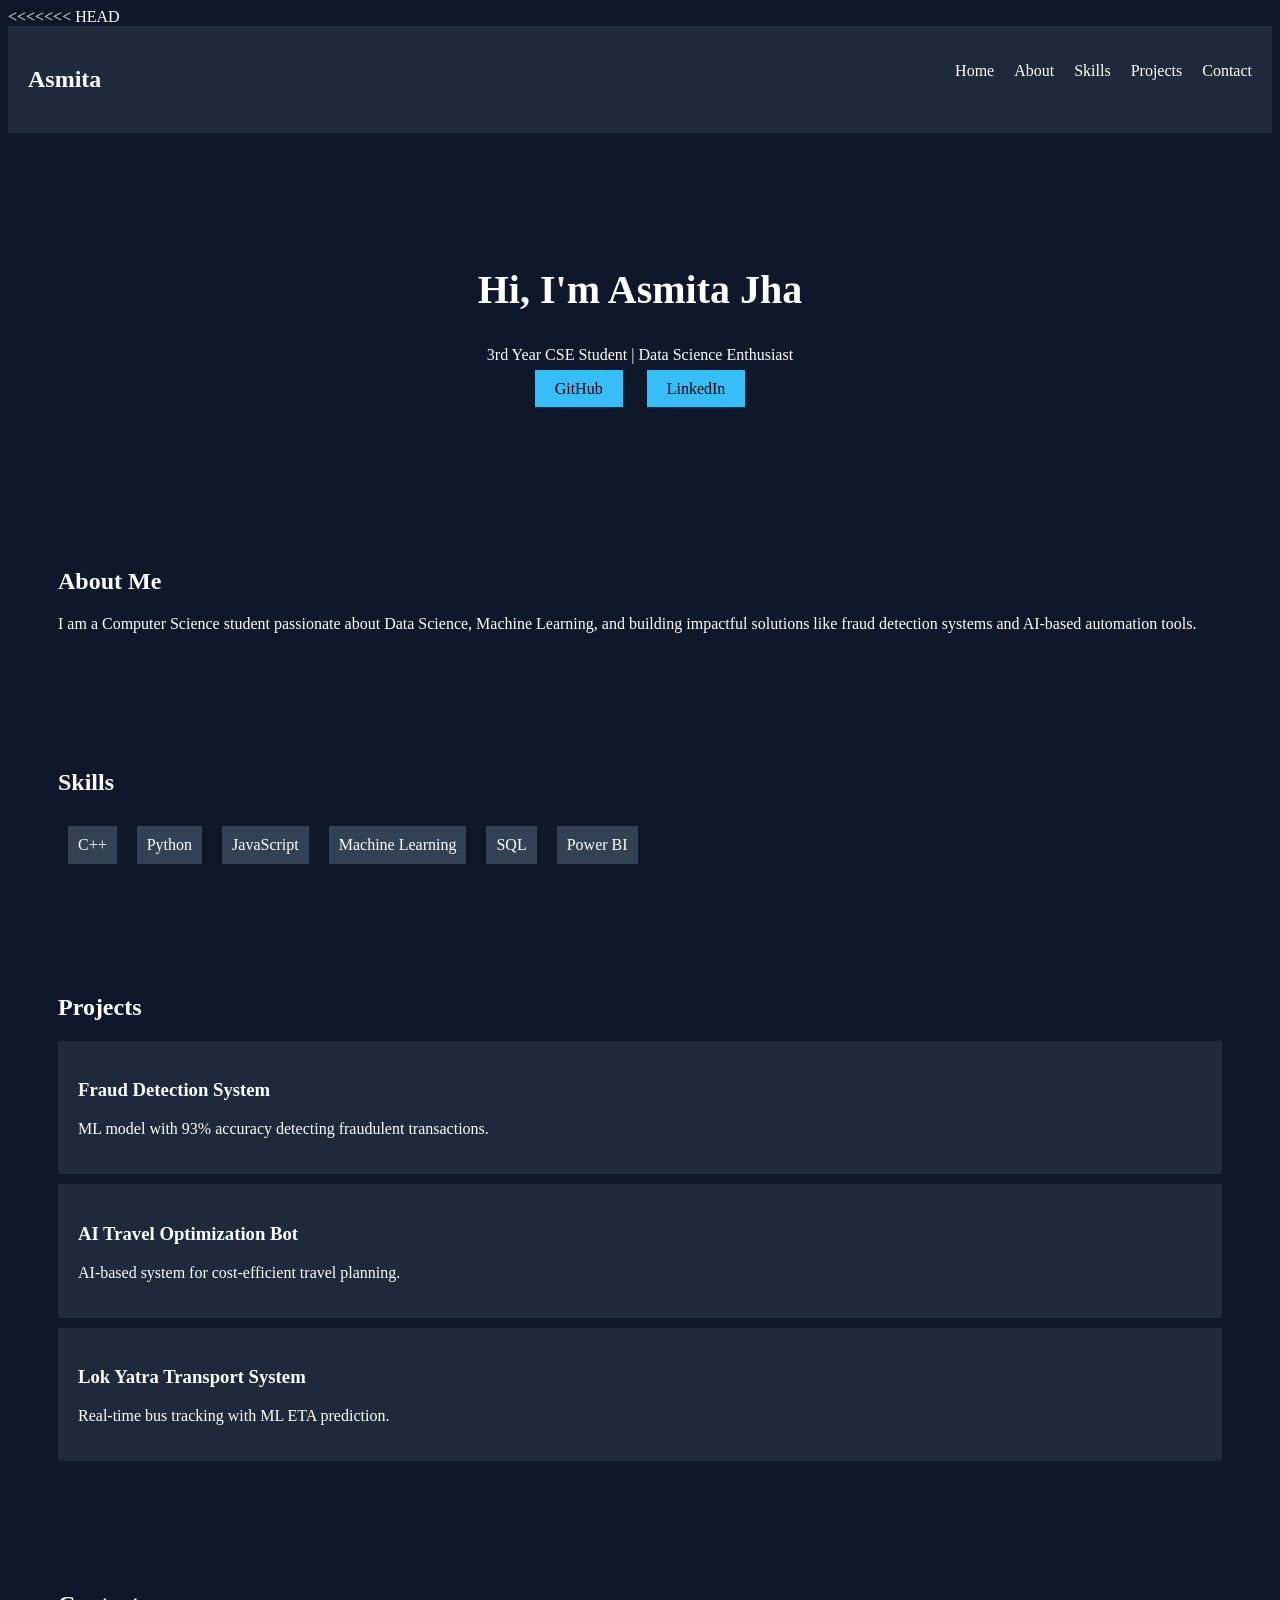
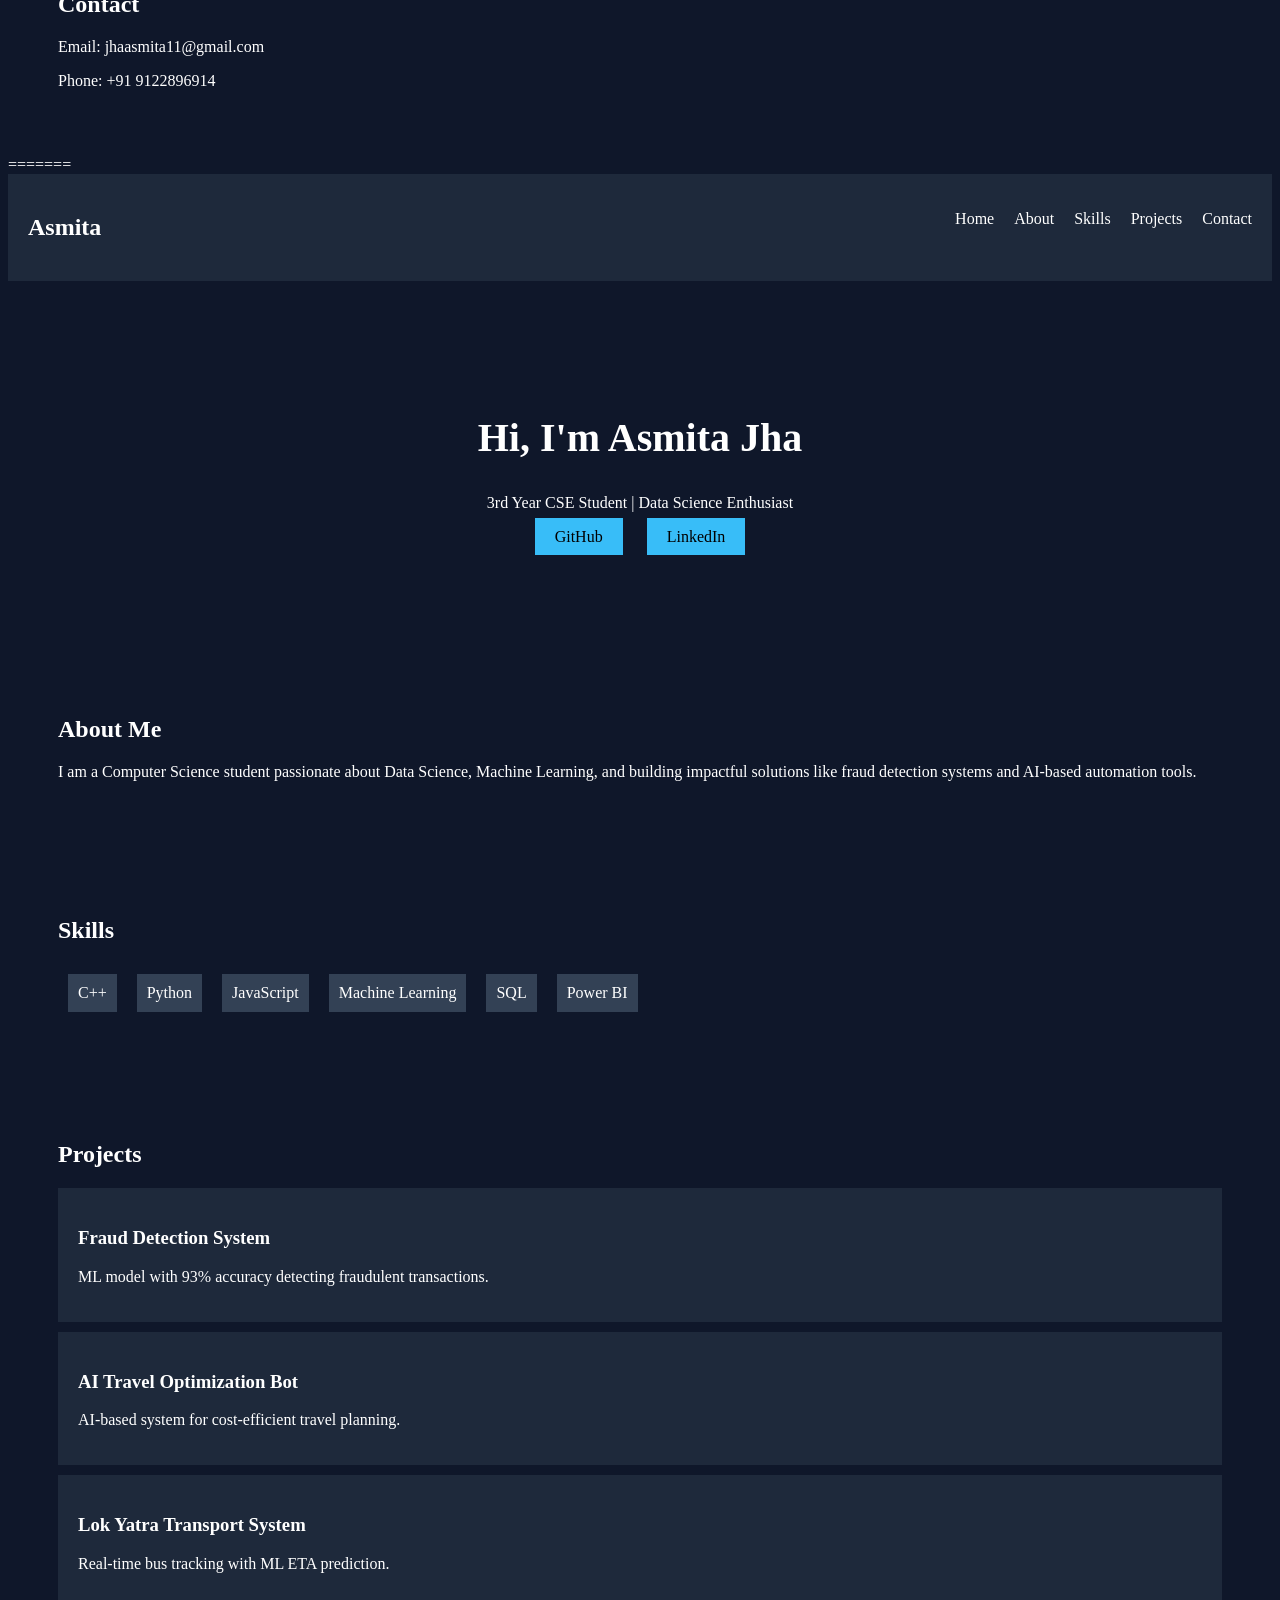
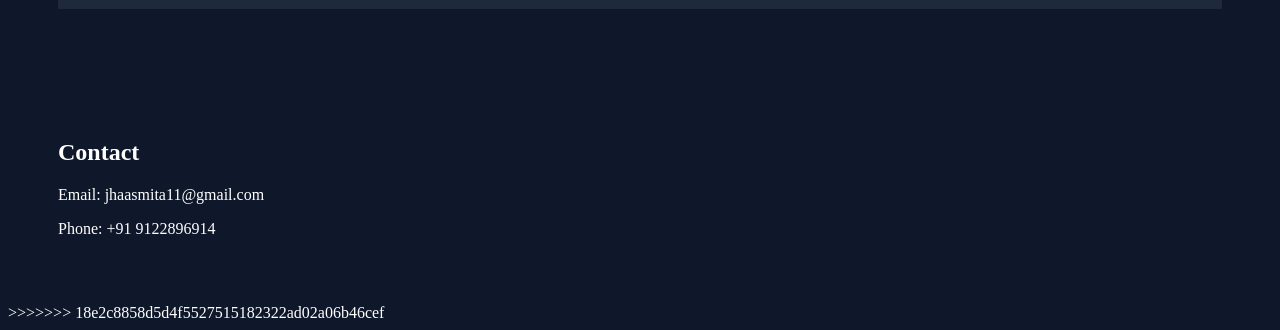
<file: index1.html>
<<<<<<< HEAD
<!DOCTYPE html>
<html lang="en">
<head>
    <meta charset="UTF-8">
    <title>Asmita Jha Portfolio</title>
    <link rel="stylesheet" href="style.css">
</head>
<body>

<!-- NAVBAR -->
<nav>
    <h2>Asmita</h2>
    <ul>
        <li><a href="#home">Home</a></li>
        <li><a href="#about">About</a></li>
        <li><a href="#skills">Skills</a></li>
        <li><a href="#projects">Projects</a></li>
        <li><a href="#contact">Contact</a></li>
    </ul>
</nav>

<!-- HERO -->
<section id="home">
    <h1>Hi, I'm Asmita Jha</h1>
    <p>3rd Year CSE Student | Data Science Enthusiast</p>
    <a href="https://github.com/Asmitajha139" target="_blank">GitHub</a>
    <a href="https://www.linkedin.com/in/asmita-jha" target="_blank">LinkedIn</a>
</section>

<!-- ABOUT -->
<section id="about">
    <h2>About Me</h2>
    <p>
        I am a Computer Science student passionate about Data Science,
        Machine Learning, and building impactful solutions like fraud detection
        systems and AI-based automation tools.
    </p>
</section>

<!-- SKILLS -->
<section id="skills">
    <h2>Skills</h2>
    <div class="skill-box">
        <p>C++</p>
        <p>Python</p>
        <p>JavaScript</p>
        <p>Machine Learning</p>
        <p>SQL</p>
        <p>Power BI</p>
    </div>
</section>

<!-- PROJECTS -->
<section id="projects">
    <h2>Projects</h2>

    <div class="project">
        <h3>Fraud Detection System</h3>
        <p>ML model with 93% accuracy detecting fraudulent transactions.</p>
    </div>

    <div class="project">
        <h3>AI Travel Optimization Bot</h3>
        <p>AI-based system for cost-efficient travel planning.</p>
    </div>

    <div class="project">
        <h3>Lok Yatra Transport System</h3>
        <p>Real-time bus tracking with ML ETA prediction.</p>
    </div>
</section>

<!-- CONTACT -->
<section id="contact">
    <h2>Contact</h2>
    <p>Email: jhaasmita11@gmail.com</p>
    <p>Phone: +91 9122896914</p>
</section>

<script src="script.js"></script>
</body>
=======
<!DOCTYPE html>
<html lang="en">
<head>
    <meta charset="UTF-8">
    <title>Asmita Jha Portfolio</title>
    <link rel="stylesheet" href="style.css">
</head>
<body>

<!-- NAVBAR -->
<nav>
    <h2>Asmita</h2>
    <ul>
        <li><a href="#home">Home</a></li>
        <li><a href="#about">About</a></li>
        <li><a href="#skills">Skills</a></li>
        <li><a href="#projects">Projects</a></li>
        <li><a href="#contact">Contact</a></li>
    </ul>
</nav>

<!-- HERO -->
<section id="home">
    <h1>Hi, I'm Asmita Jha</h1>
    <p>3rd Year CSE Student | Data Science Enthusiast</p>
    <a href="https://github.com/Asmitajha139" target="_blank">GitHub</a>
    <a href="https://www.linkedin.com/in/asmita-jha" target="_blank">LinkedIn</a>
</section>

<!-- ABOUT -->
<section id="about">
    <h2>About Me</h2>
    <p>
        I am a Computer Science student passionate about Data Science,
        Machine Learning, and building impactful solutions like fraud detection
        systems and AI-based automation tools.
    </p>
</section>

<!-- SKILLS -->
<section id="skills">
    <h2>Skills</h2>
    <div class="skill-box">
        <p>C++</p>
        <p>Python</p>
        <p>JavaScript</p>
        <p>Machine Learning</p>
        <p>SQL</p>
        <p>Power BI</p>
    </div>
</section>

<!-- PROJECTS -->
<section id="projects">
    <h2>Projects</h2>

    <div class="project">
        <h3>Fraud Detection System</h3>
        <p>ML model with 93% accuracy detecting fraudulent transactions.</p>
    </div>

    <div class="project">
        <h3>AI Travel Optimization Bot</h3>
        <p>AI-based system for cost-efficient travel planning.</p>
    </div>

    <div class="project">
        <h3>Lok Yatra Transport System</h3>
        <p>Real-time bus tracking with ML ETA prediction.</p>
    </div>
</section>

<!-- CONTACT -->
<section id="contact">
    <h2>Contact</h2>
    <p>Email: jhaasmita11@gmail.com</p>
    <p>Phone: +91 9122896914</p>
</section>

<script src="script.js"></script>
</body>
>>>>>>> 18e2c8858d5d4f5527515182322ad02a06b46cef
</html>
</file>
<file: style.css>
<<<<<<< HEAD
* {
    margin: 0;
    padding: 0;
    font-family: Arial;
}

body {
    background: #0f172a;
    color: white;
}

/* NAVBAR */
nav {
    display: flex;
    justify-content: space-between;
    padding: 20px;
    background: #1e293b;
}

nav ul {
    display: flex;
    list-style: none;
}

nav ul li {
    margin-left: 20px;
}

nav a {
    color: white;
    text-decoration: none;
}

/* HERO */
#home {
    text-align: center;
    padding: 100px;
}

#home h1 {
    font-size: 40px;
}

#home a {
    margin: 10px;
    padding: 10px 20px;
    background: #38bdf8;
    color: black;
    text-decoration: none;
}

/* SECTIONS */
section {
    padding: 50px;
}

/* SKILLS */
.skill-box {
    display: flex;
    flex-wrap: wrap;
}

.skill-box p {
    background: #334155;
    padding: 10px;
    margin: 10px;
}

/* PROJECTS */
.project {
    background: #1e293b;
    padding: 20px;
    margin: 10px 0;
=======
* {
    margin: 0;
    padding: 0;
    font-family: Arial;
}

body {
    background: #0f172a;
    color: white;
}

/* NAVBAR */
nav {
    display: flex;
    justify-content: space-between;
    padding: 20px;
    background: #1e293b;
}

nav ul {
    display: flex;
    list-style: none;
}

nav ul li {
    margin-left: 20px;
}

nav a {
    color: white;
    text-decoration: none;
}

/* HERO */
#home {
    text-align: center;
    padding: 100px;
}

#home h1 {
    font-size: 40px;
}

#home a {
    margin: 10px;
    padding: 10px 20px;
    background: #38bdf8;
    color: black;
    text-decoration: none;
}

/* SECTIONS */
section {
    padding: 50px;
}

/* SKILLS */
.skill-box {
    display: flex;
    flex-wrap: wrap;
}

.skill-box p {
    background: #334155;
    padding: 10px;
    margin: 10px;
}

/* PROJECTS */
.project {
    background: #1e293b;
    padding: 20px;
    margin: 10px 0;
>>>>>>> 18e2c8858d5d4f5527515182322ad02a06b46cef
}
</file>
